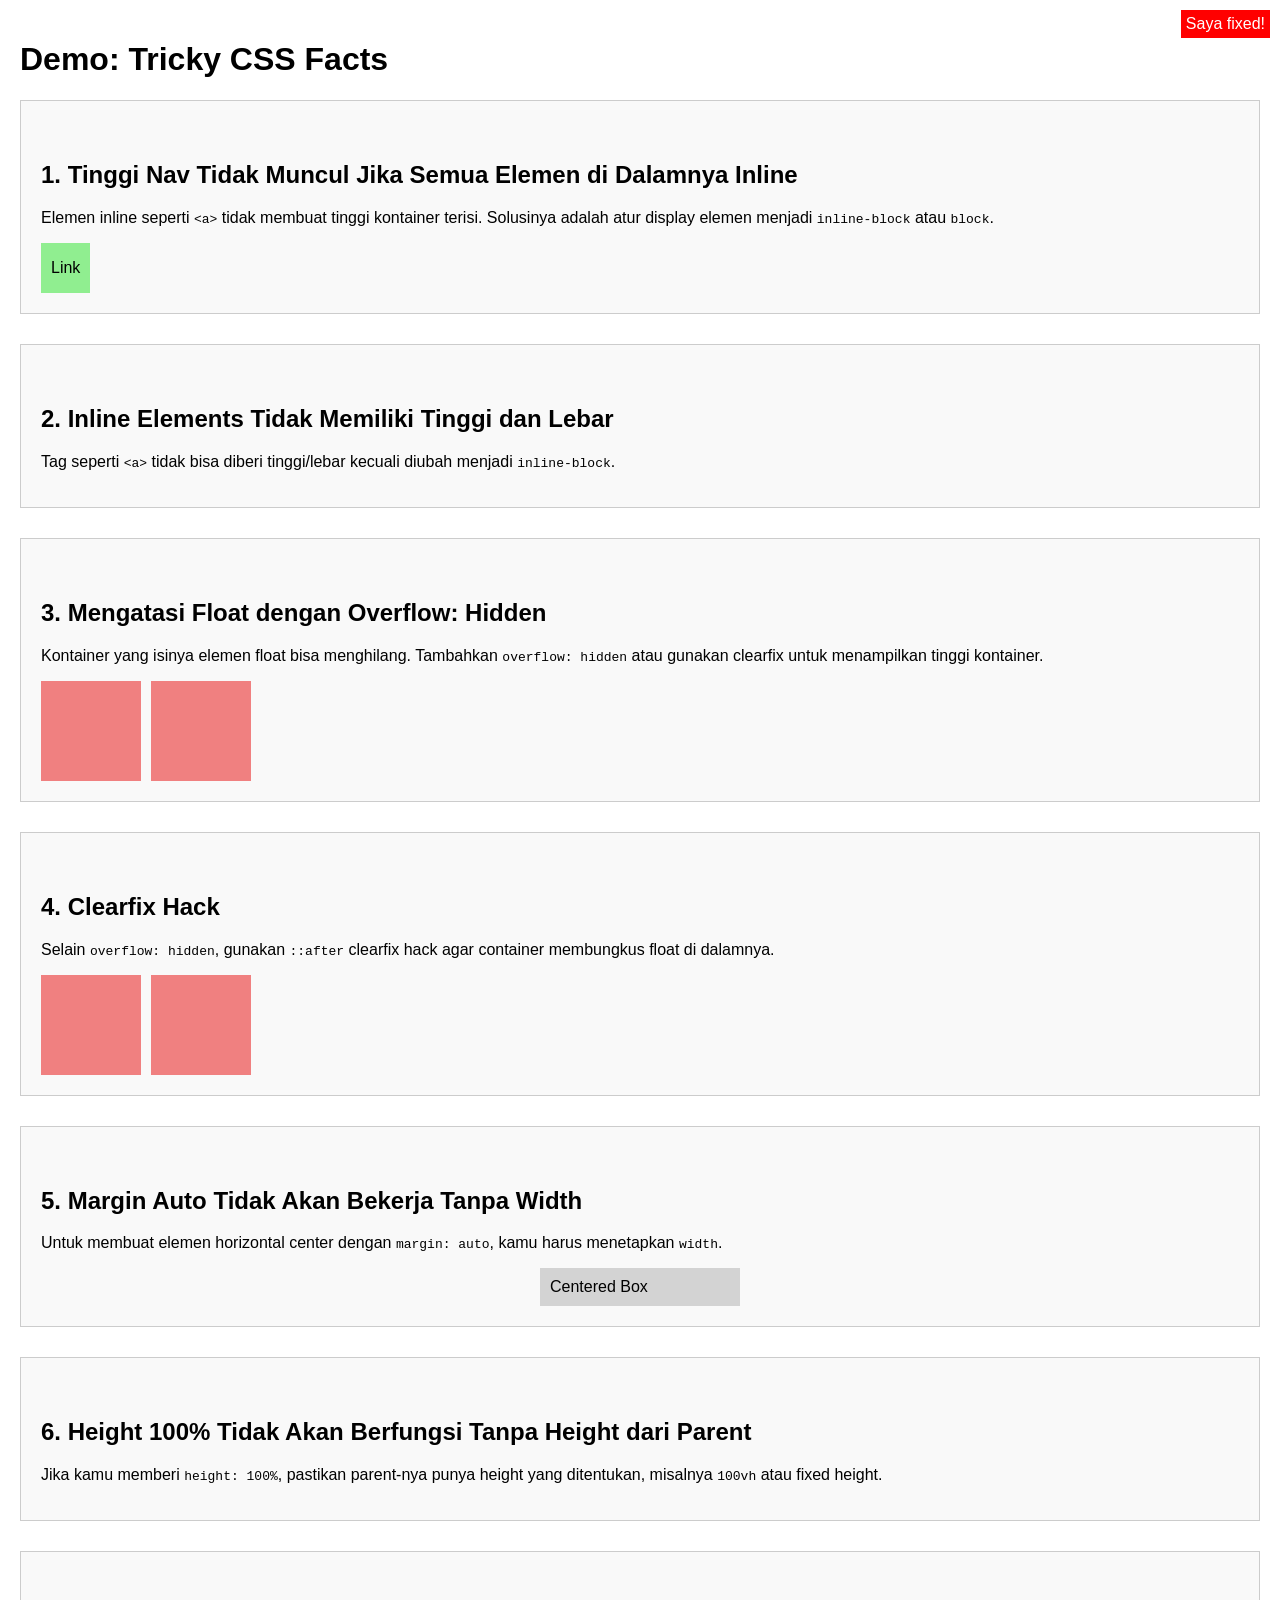
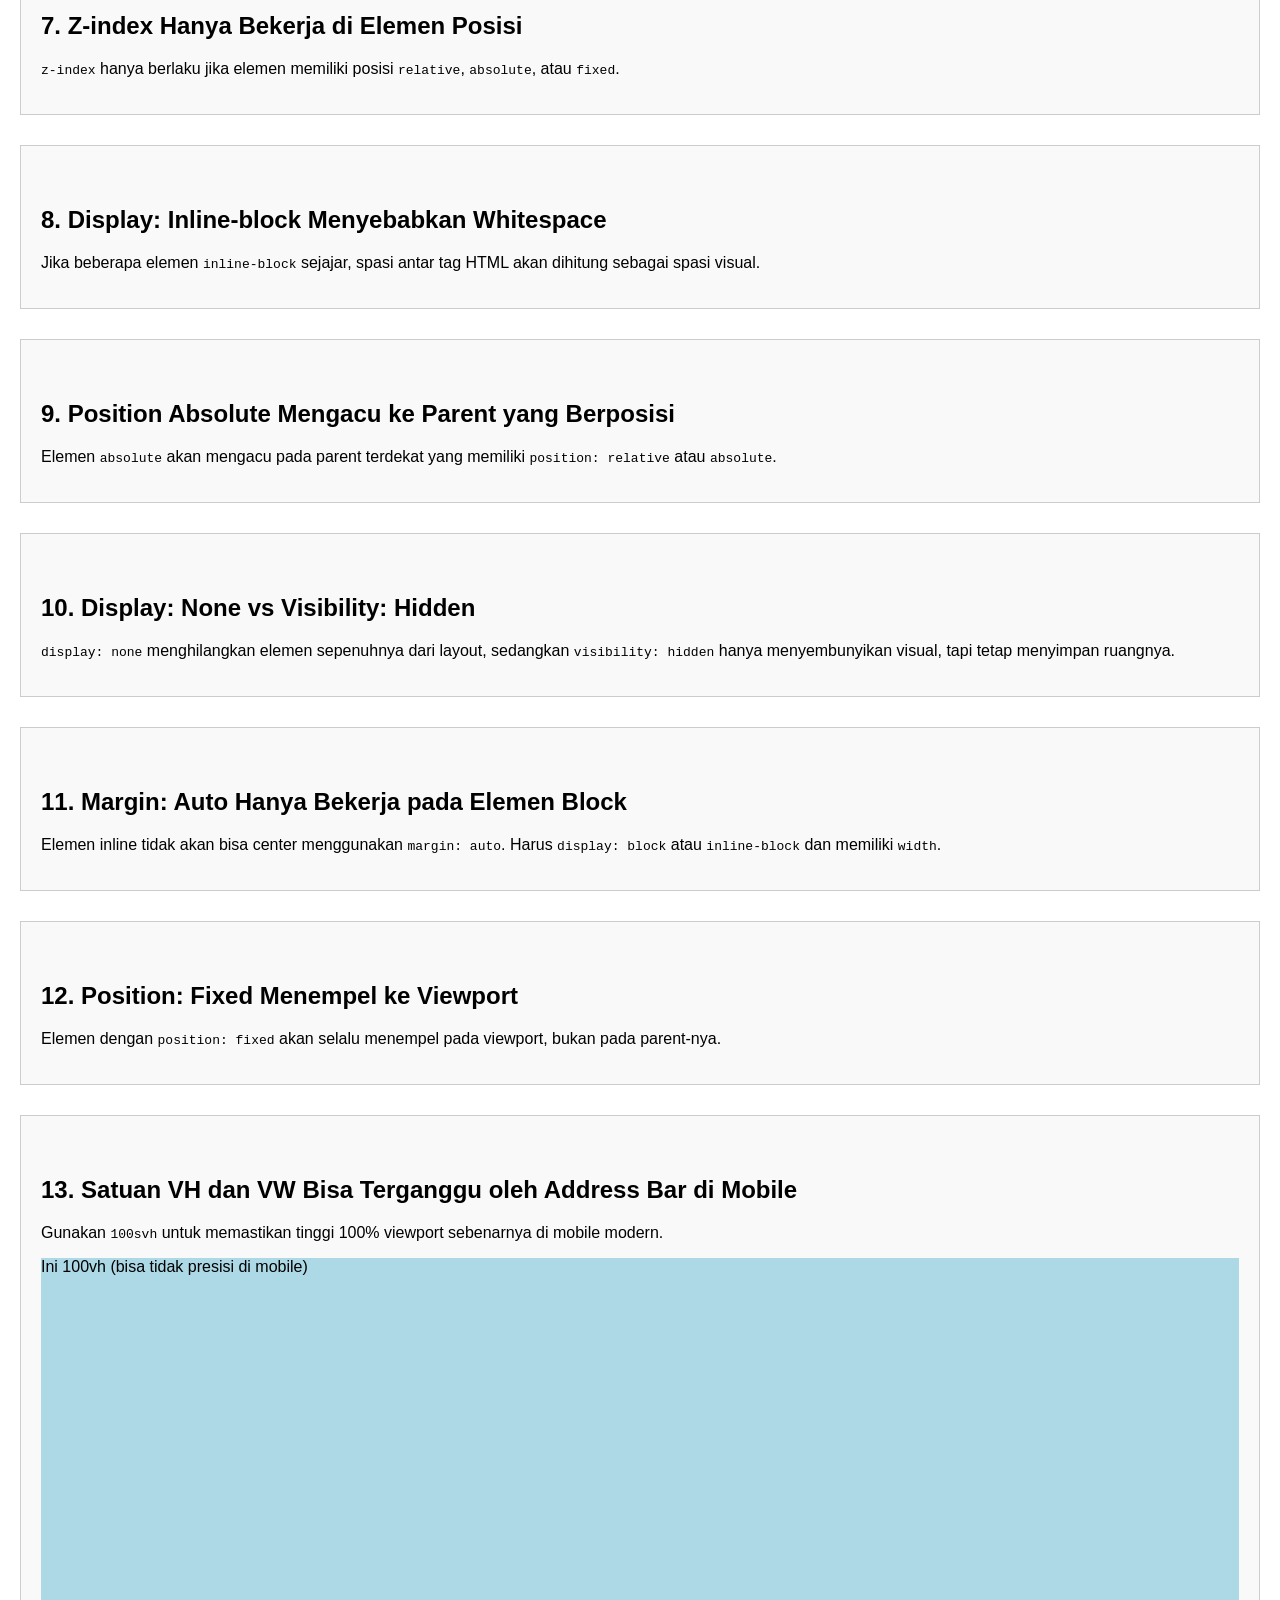
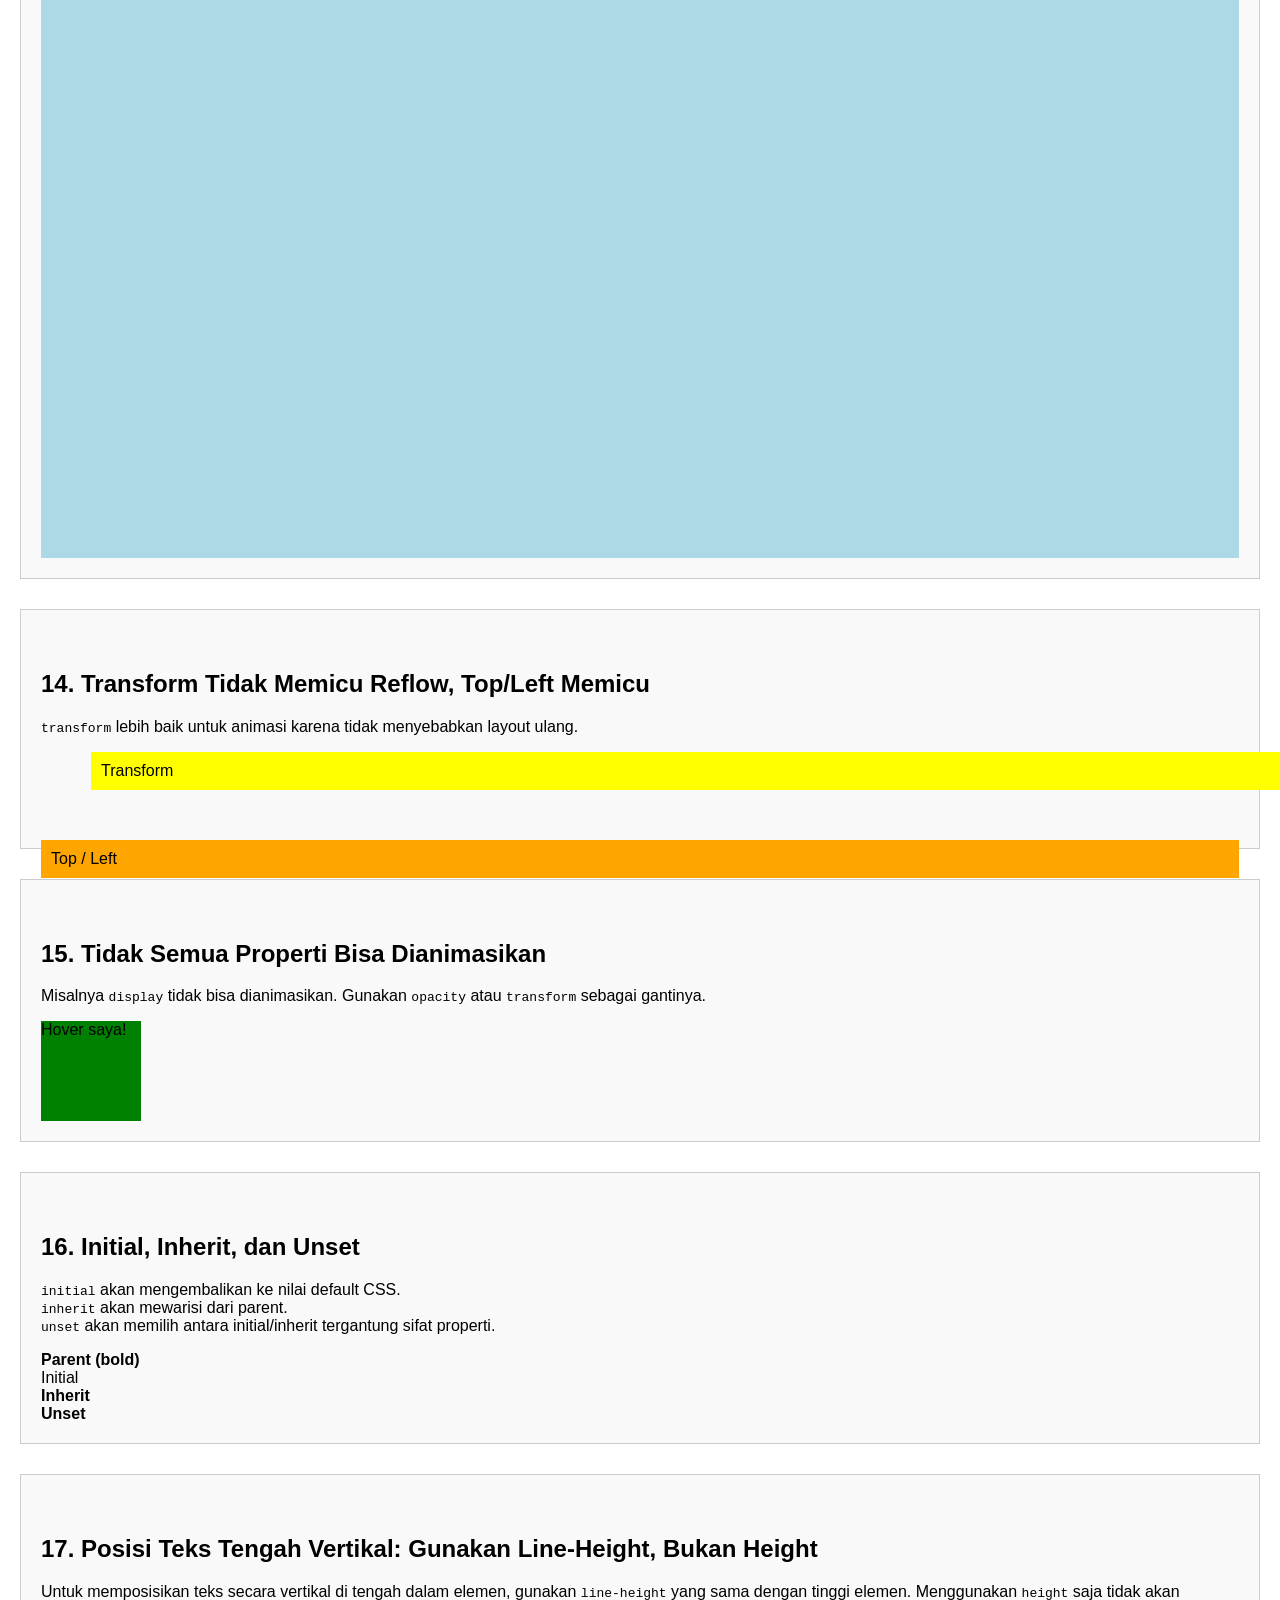
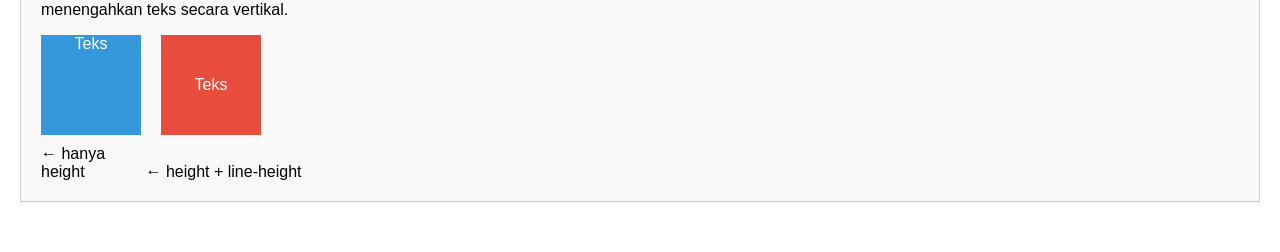
<file: tricky/index.html>
<!DOCTYPE html><html lang="en">
<head>
  <meta charset="UTF-8">
  <meta name="viewport" content="width=device-width, initial-scale=1.0">
  <title>CSS Tricky Facts Demo</title>
  <link href="style.css" rel="stylesheet" />
</head>
<body>
  <h1>Demo: Tricky CSS Facts</h1>
  <div class="fact">
    <h2>1. Tinggi Nav Tidak Muncul Jika Semua Elemen di Dalamnya Inline</h2>
    <p>Elemen inline seperti <code>&lt;a&gt;</code> tidak membuat tinggi kontainer terisi. Solusinya adalah atur display elemen menjadi <code>inline-block</code> atau <code>block</code>.</p>
    <div class="inline-element">Link</div>
  </div>
  <div class="fact">
    <h2>2. Inline Elements Tidak Memiliki Tinggi dan Lebar</h2>
    <p>Tag seperti <code>&lt;a&gt;</code> tidak bisa diberi tinggi/lebar kecuali diubah menjadi <code>inline-block</code>.</p>
  </div>
  <div class="fact">
    <h2>3. Mengatasi Float dengan Overflow: Hidden</h2>
    <p>Kontainer yang isinya elemen float bisa menghilang. Tambahkan <code>overflow: hidden</code> atau gunakan clearfix untuk menampilkan tinggi kontainer.</p>
    <div style="overflow: hidden;">
      <div class="box"></div>
      <div class="box"></div>
    </div>
  </div>
  <div class="fact">
    <h2>4. Clearfix Hack</h2>
    <p>Selain <code>overflow: hidden</code>, gunakan <code>::after</code> clearfix hack agar container membungkus float di dalamnya.</p>
    <div class="clearfix">
      <div class="box"></div>
      <div class="box"></div>
    </div>
  </div>
  <div class="fact">
    <h2>5. Margin Auto Tidak Akan Bekerja Tanpa Width</h2>
    <p>Untuk membuat elemen horizontal center dengan <code>margin: auto</code>, kamu harus menetapkan <code>width</code>.</p>
    <div style="width: 200px; margin: auto; background: lightgray; padding: 10px;">Centered Box</div>
  </div>
  <div class="fact">
    <h2>6. Height 100% Tidak Akan Berfungsi Tanpa Height dari Parent</h2>
    <p>Jika kamu memberi <code>height: 100%</code>, pastikan parent-nya punya height yang ditentukan, misalnya <code>100vh</code> atau fixed height.</p>
  </div>
  <div class="fact">
    <h2>7. Z-index Hanya Bekerja di Elemen Posisi</h2>
    <p><code>z-index</code> hanya berlaku jika elemen memiliki posisi <code>relative</code>, <code>absolute</code>, atau <code>fixed</code>.</p>
  </div>
  <div class="fact">
    <h2>8. Display: Inline-block Menyebabkan Whitespace</h2>
    <p>Jika beberapa elemen <code>inline-block</code> sejajar, spasi antar tag HTML akan dihitung sebagai spasi visual.</p>
  </div>
  <div class="fact">
    <h2>9. Position Absolute Mengacu ke Parent yang Berposisi</h2>
    <p>Elemen <code>absolute</code> akan mengacu pada parent terdekat yang memiliki <code>position: relative</code> atau <code>absolute</code>.</p>
  </div>
  <div class="fact">
    <h2>10. Display: None vs Visibility: Hidden</h2>
    <p><code>display: none</code> menghilangkan elemen sepenuhnya dari layout, sedangkan <code>visibility: hidden</code> hanya menyembunyikan visual, tapi tetap menyimpan ruangnya.</p>
  </div>
  <div class="fact">
    <h2>11. Margin: Auto Hanya Bekerja pada Elemen Block</h2>
    <p>Elemen inline tidak akan bisa center menggunakan <code>margin: auto</code>. Harus <code>display: block</code> atau <code>inline-block</code> dan memiliki <code>width</code>.</p>
  </div>
  <div class="fact">
    <h2>12. Position: Fixed Menempel ke Viewport</h2>
    <p>Elemen dengan <code>position: fixed</code> akan selalu menempel pada viewport, bukan pada parent-nya.</p>
    <div class="fixed-box">Saya fixed!</div>
  </div>
  <div class="fact">
    <h2>13. Satuan VH dan VW Bisa Terganggu oleh Address Bar di Mobile</h2>
    <p>Gunakan <code>100svh</code> untuk memastikan tinggi 100% viewport sebenarnya di mobile modern.</p>
    <div class="vh-box">Ini 100vh (bisa tidak presisi di mobile)</div>
  </div>
  <div class="fact">
    <h2>14. Transform Tidak Memicu Reflow, Top/Left Memicu</h2>
    <p><code>transform</code> lebih baik untuk animasi karena tidak menyebabkan layout ulang.</p>
    <div class="translate-box">Transform</div>
    <div class="top-box">Top / Left</div>
  </div>
  <div class="fact">
    <h2>15. Tidak Semua Properti Bisa Dianimasikan</h2>
    <p>Misalnya <code>display</code> tidak bisa dianimasikan. Gunakan <code>opacity</code> atau <code>transform</code> sebagai gantinya.</p>
    <div class="transition-box">Hover saya!</div>
  </div>
  <div class="fact">
    <h2>16. Initial, Inherit, dan Unset</h2>
    <p><code>initial</code> akan mengembalikan ke nilai default CSS.<br>
       <code>inherit</code> akan mewarisi dari parent.<br>
       <code>unset</code> akan memilih antara initial/inherit tergantung sifat properti.</p>
    <div class="initial-inherit-unset">Parent (bold)
      <div class="initial-demo">Initial</div>
      <div class="inherit-demo">Inherit</div>
      <div class="unset-demo">Unset</div>
    </div>
  </div>
    <div class="fact">
    <h2>17. Posisi Teks Tengah Vertikal: Gunakan Line-Height, Bukan Height</h2>
    <p>Untuk memposisikan teks secara vertikal di tengah dalam elemen, gunakan <code>line-height</code> yang sama dengan tinggi elemen. Menggunakan <code>height</code> saja tidak akan menengahkan teks secara vertikal.</p>
    <div class="nav-demo">
      <div class="box-height">Teks</div>
      <div class="box-lineheight">Teks</div>
    </div>
    <div style="margin-top: 10px;">
      <span style="display:inline-block; width: 100px;">← hanya height</span>
      <span style="display:inline-block; width: 160px;">← height + line-height</span>
    </div>
  </div>
</body>
</html>
</file>
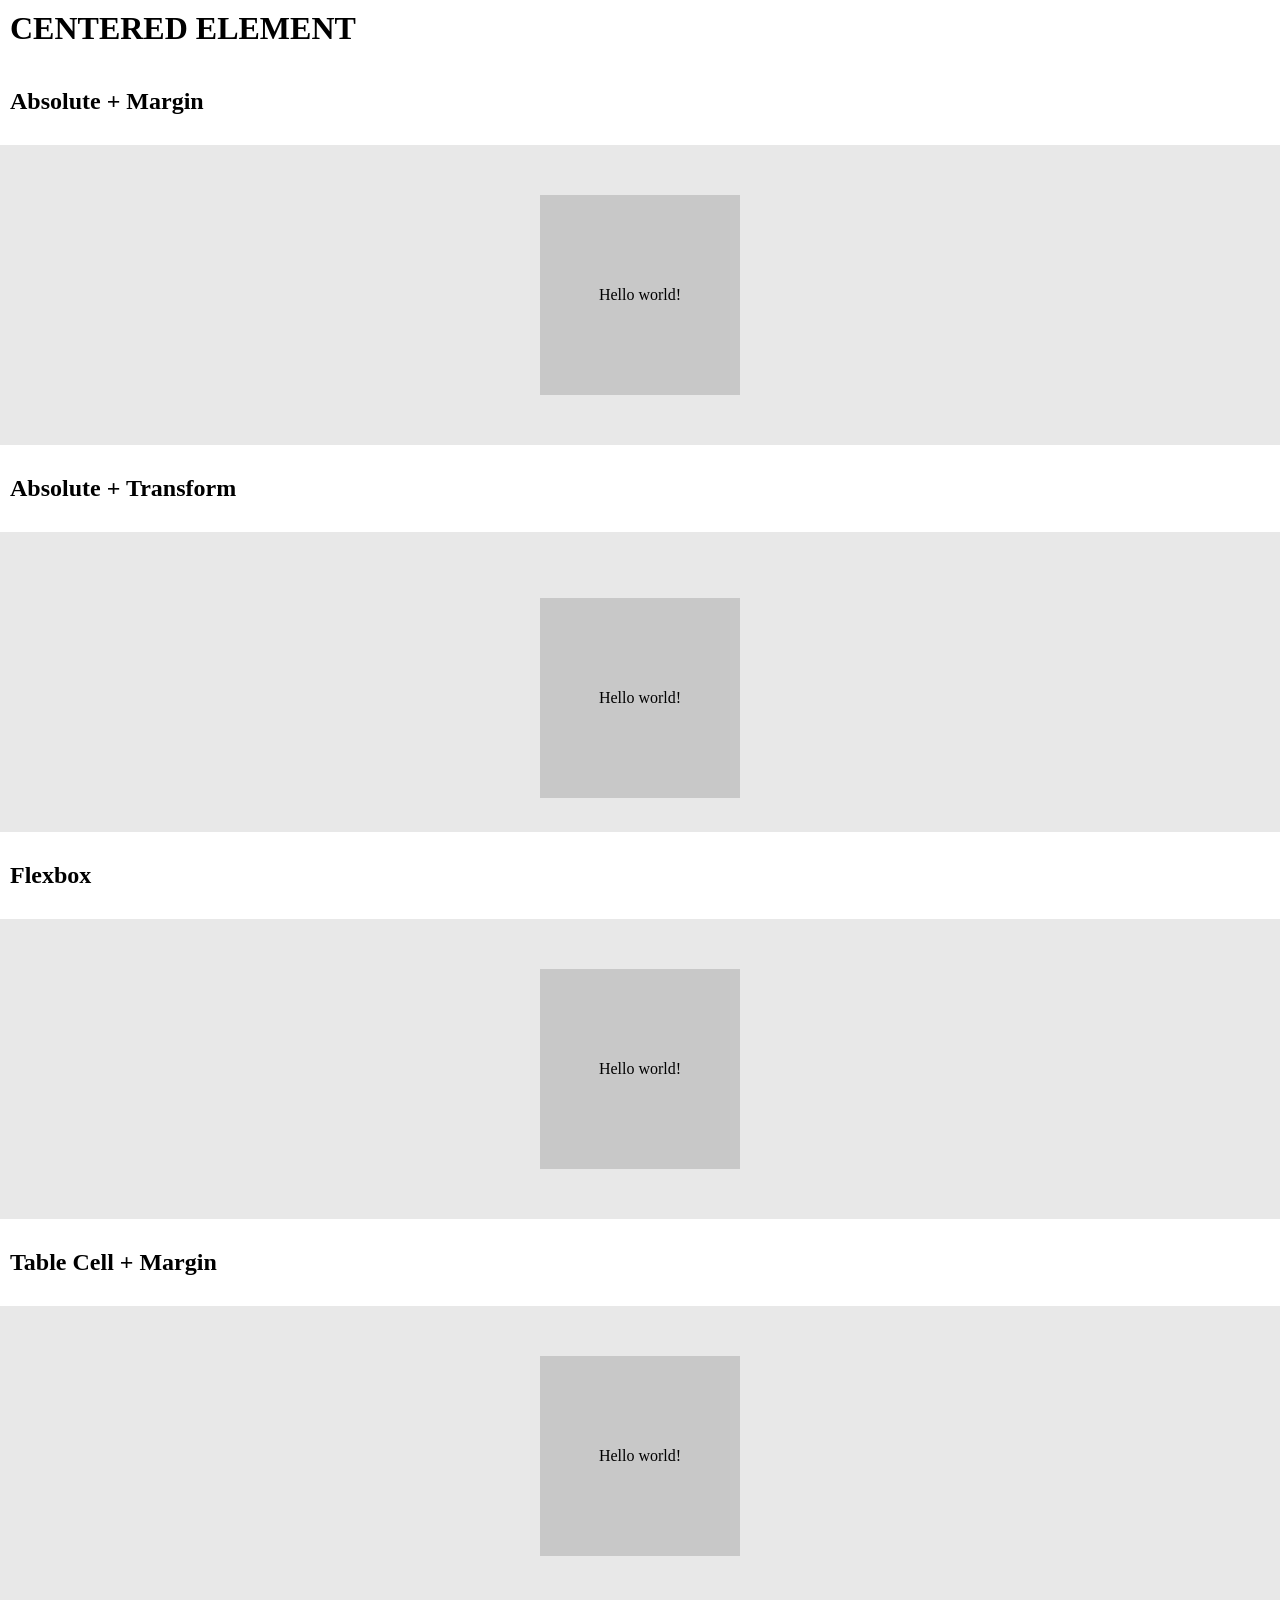
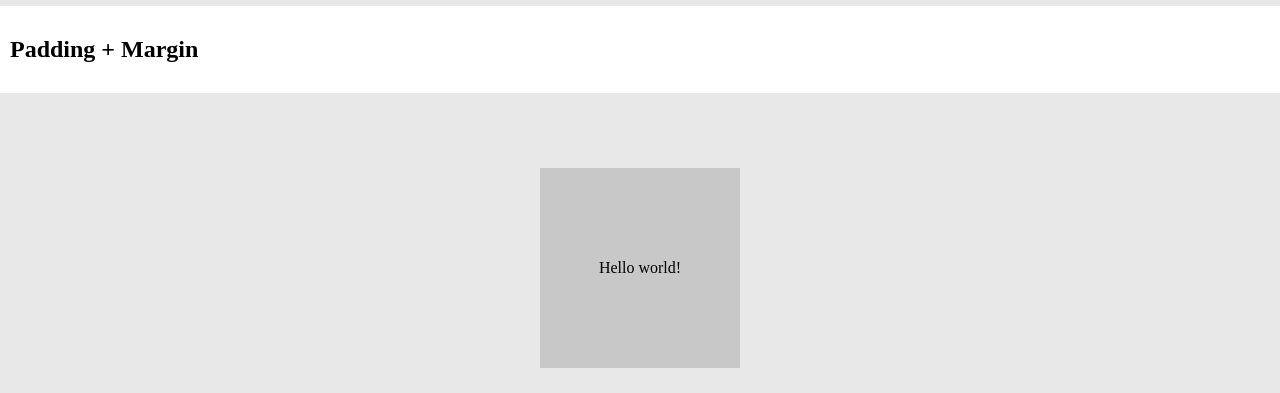
<file: core/centered_element.html>
<html lang="en">
<head>
    <meta charset="UTF-8">
    <meta http-equiv="X-UA-Compatible" content="IE=edge">
    <meta name="viewport" content="width=device-width, initial-scale=1.0">
    <title>Absolute + Margin</title>
    <style>
    body {
        margin: 0;   
    }
    
    h1,
    h2 {
        padding: 10px;
    }
    
    div {
        width: 100vw;
        height: 300px;
        background-color: #e8e8e8;
        box-sizing: border-box;
    }
    
    p {
        width: 200px;
        line-height: 200px;
        text-align: center;
        background-color: #c8c8c8;
    }
    
    #box-1,
    #box-2,
    #box-5    {
        position: relative;
    }
    
    #box-3 {
        display: flex;
        align-items: center;
        justify-content: center;
    }
    
    #box-4 {
        display: table-cell;
        vertical-align: middle;
    }
    
    #box-5 {
        padding-top: 75px;
    }
    
    #box-1 p{
        position: absolute;
        top: 50%;
        left: 50%;
        margin: -100px 0 0 -100px;
    }
        
    #box-2 p {
        position: absolute;
        top: 50%;
        left: 50%;
        transform: translate(-50%, -50%);
    }
    
    #box-3 p {
        text-align: center;
    }
    
    #box-4 p {
        margin: auto;
    }
    
    #box-5 p {
        margin: auto;
    }
    </style>
</head>
<body>
    <h1>CENTERED ELEMENT</h1>
    <h2>Absolute + Margin</h2>
    <div id="box-1">
        <p>Hello world!</p>        
    </div>
    
    <h2>Absolute + Transform</h2>
    <div id="box-2">
        <p>Hello world!</p>
    </div>
    
    <h2>Flexbox</h2>
    <div id="box-3">
        <p>Hello world!</p>        
    </div>
    
    <h2>Table Cell + Margin</h2>
    <div id="box-4">
        <p>Hello world!</p>
    </div>
    
    <h2>Padding + Margin</h2>
    <div id="box-5">
        <p>Hello world!</p>
    </div>
</body>
</html>
</file>
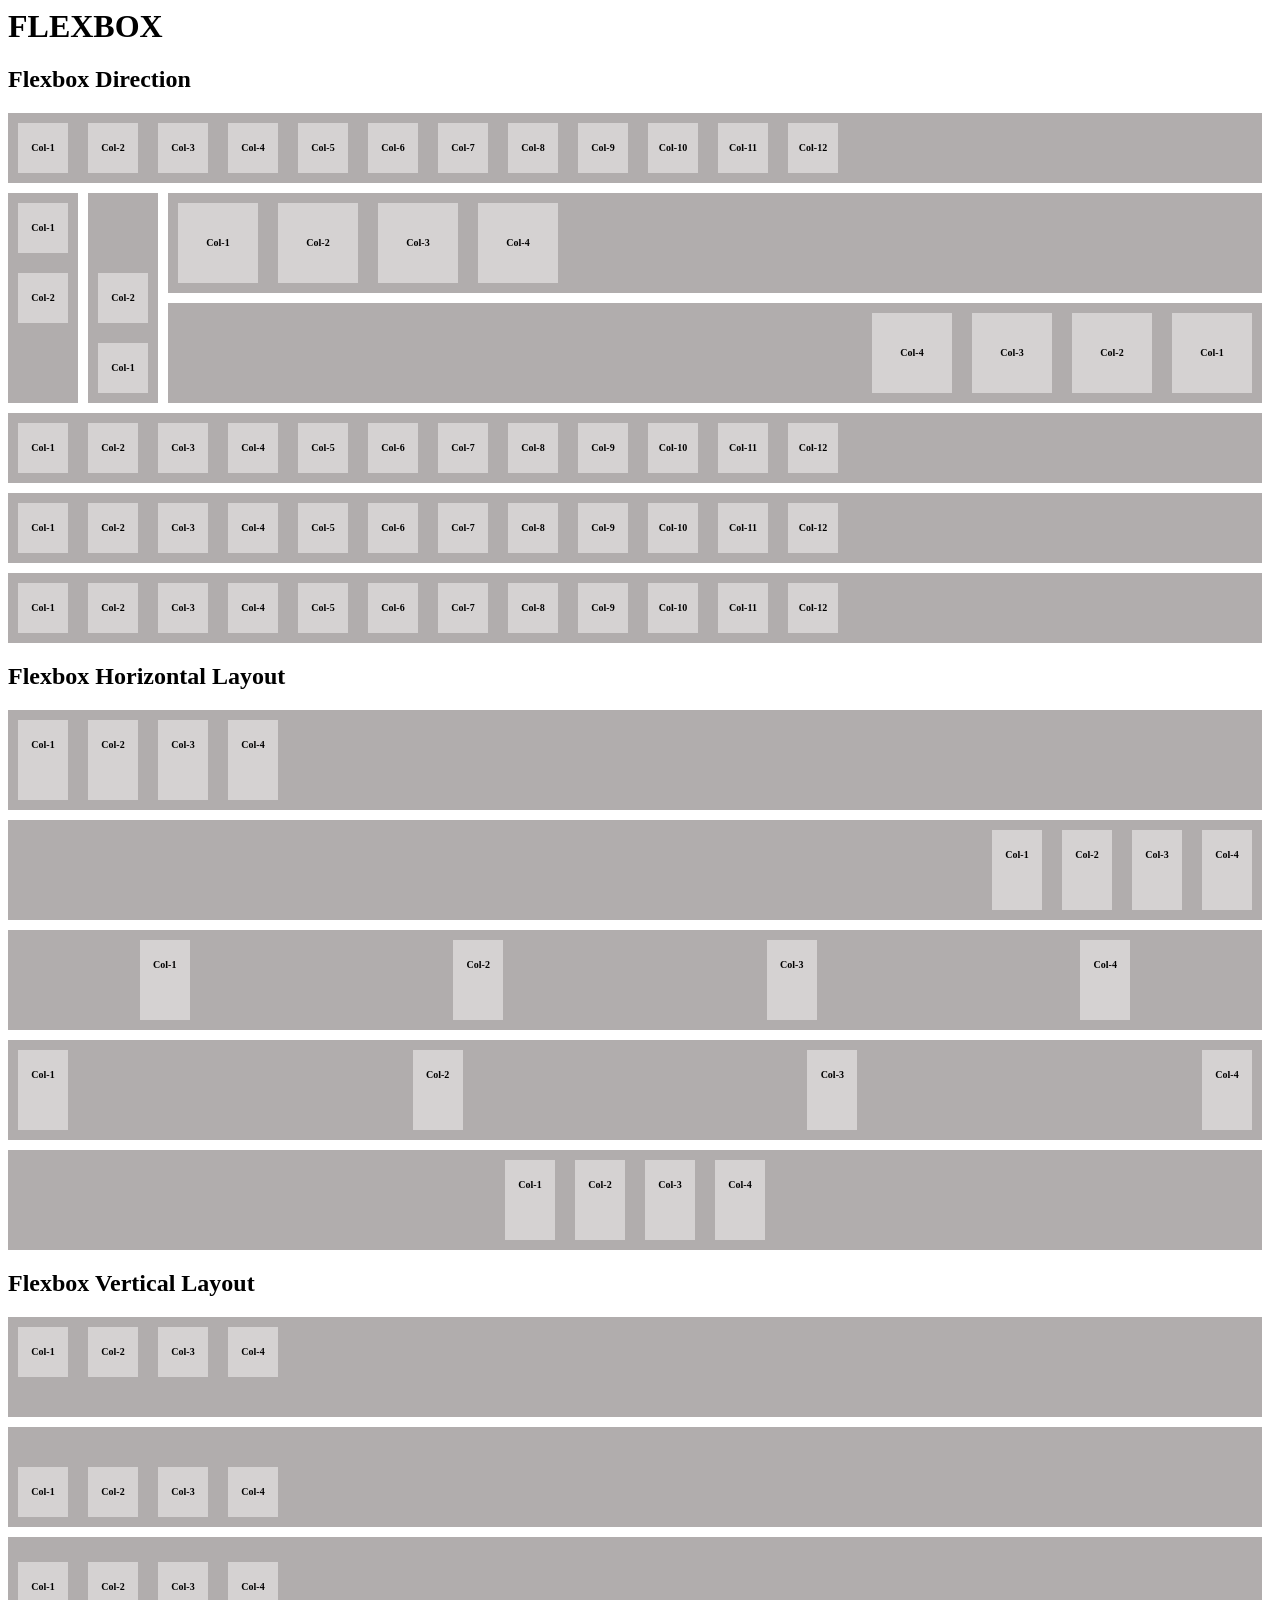
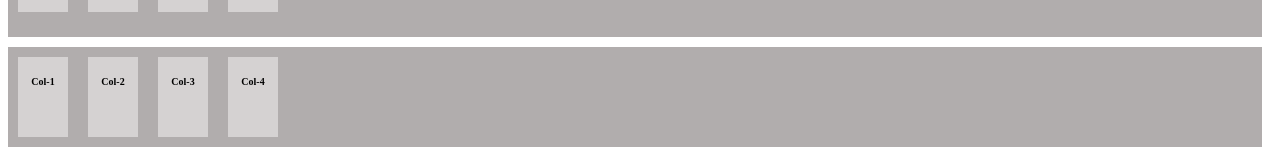
<file: core/flexbox.html>
<html lang="en">
<head>
    <meta charset="UTF-8">
    <meta http-equiv="X-UA-Compatible" content="IE=edge">
    <meta name="viewport" content="width=device-width, initial-scale=1.0">
    <title>Flexbox</title>
    <link href="../libs/flexbox.css" rel="stylesheet">
</head>
<body>
    <h1>FLEXBOX</h1>
    <!-- Flexbox Direction -->
    <h2>Flexbox Direction</h2>
    <div class="flex">
        <div>Col-1</div><div>Col-2</div><div>Col-3</div><div>Col-4</div><div>Col-5</div><div>Col-6</div><div>Col-7</div><div>Col-8</div><div>Col-9</div><div>Col-10</div><div>Col-11</div><div>Col-12</div>
    </div>
    <div class="flex-col">
        <div>Col-1</div><div>Col-2</div>
    </div>
    <div class="flex-col-reverse">
        <div>Col-1</div><div>Col-2</div>
    </div>
    <div class="flex-row">
        <div>Col-1</div><div>Col-2</div><div>Col-3</div><div>Col-4</div>
    </div>
    <div class="flex-row-reverse">
        <div>Col-1</div><div>Col-2</div><div>Col-3</div><div>Col-4</div>
    </div>
    <div class="flex-wrap">
        <div>Col-1</div><div>Col-2</div><div>Col-3</div><div>Col-4</div><div>Col-5</div><div>Col-6</div><div>Col-7</div><div>Col-8</div><div>Col-9</div><div>Col-10</div><div>Col-11</div><div>Col-12</div>
    </div>
    <div class="flex-wrap-reverse">
        <div>Col-1</div><div>Col-2</div><div>Col-3</div><div>Col-4</div><div>Col-5</div><div>Col-6</div><div>Col-7</div><div>Col-8</div><div>Col-9</div><div>Col-10</div><div>Col-11</div><div>Col-12</div>
    </div>
    <div class="flex-flow">
        <div>Col-1</div><div>Col-2</div><div>Col-3</div><div>Col-4</div><div>Col-5</div><div>Col-6</div><div>Col-7</div><div>Col-8</div><div>Col-9</div><div>Col-10</div><div>Col-11</div><div>Col-12</div>
    </div>
    
    <!-- Flexbox Horizontal Layout -->
    <h2 class="layout-flex">Flexbox Horizontal Layout</h2>
    <div class="flexbox-hl-start">
        <div>Col-1</div><div>Col-2</div><div>Col-3</div><div>Col-4</div>
    </div>
    <div class="flexbox-hl-end">
        <div>Col-1</div><div>Col-2</div><div>Col-3</div><div>Col-4</div>
    </div>
    <div class="flexbox-hl-space-around">
        <div>Col-1</div><div>Col-2</div><div>Col-3</div><div>Col-4</div>
    </div>
    <div class="flexbox-hl-space-between">
        <div>Col-1</div><div>Col-2</div><div>Col-3</div><div>Col-4</div>
    </div>
    <div class="flexbox-hl-center">
        <div>Col-1</div><div>Col-2</div><div>Col-3</div><div>Col-4</div>
    </div>
    
    <h2 class="layout-flex">Flexbox Vertical Layout</h2>
    <div class="flexbox-vl-start">
        <div>Col-1</div><div>Col-2</div><div>Col-3</div><div>Col-4</div>
    </div>
    <div class="flexbox-vl-end">
        <div>Col-1</div><div>Col-2</div><div>Col-3</div><div>Col-4</div>
    </div>
    <div class="flexbox-vl-center">
        <div>Col-1</div><div>Col-2</div><div>Col-3</div><div>Col-4</div>
    </div>
    <div class="flexbox-vl-stretch">
        <div>Col-1</div><div>Col-2</div><div>Col-3</div><div>Col-4</div>
    </div>
</body>
</html>
</file>
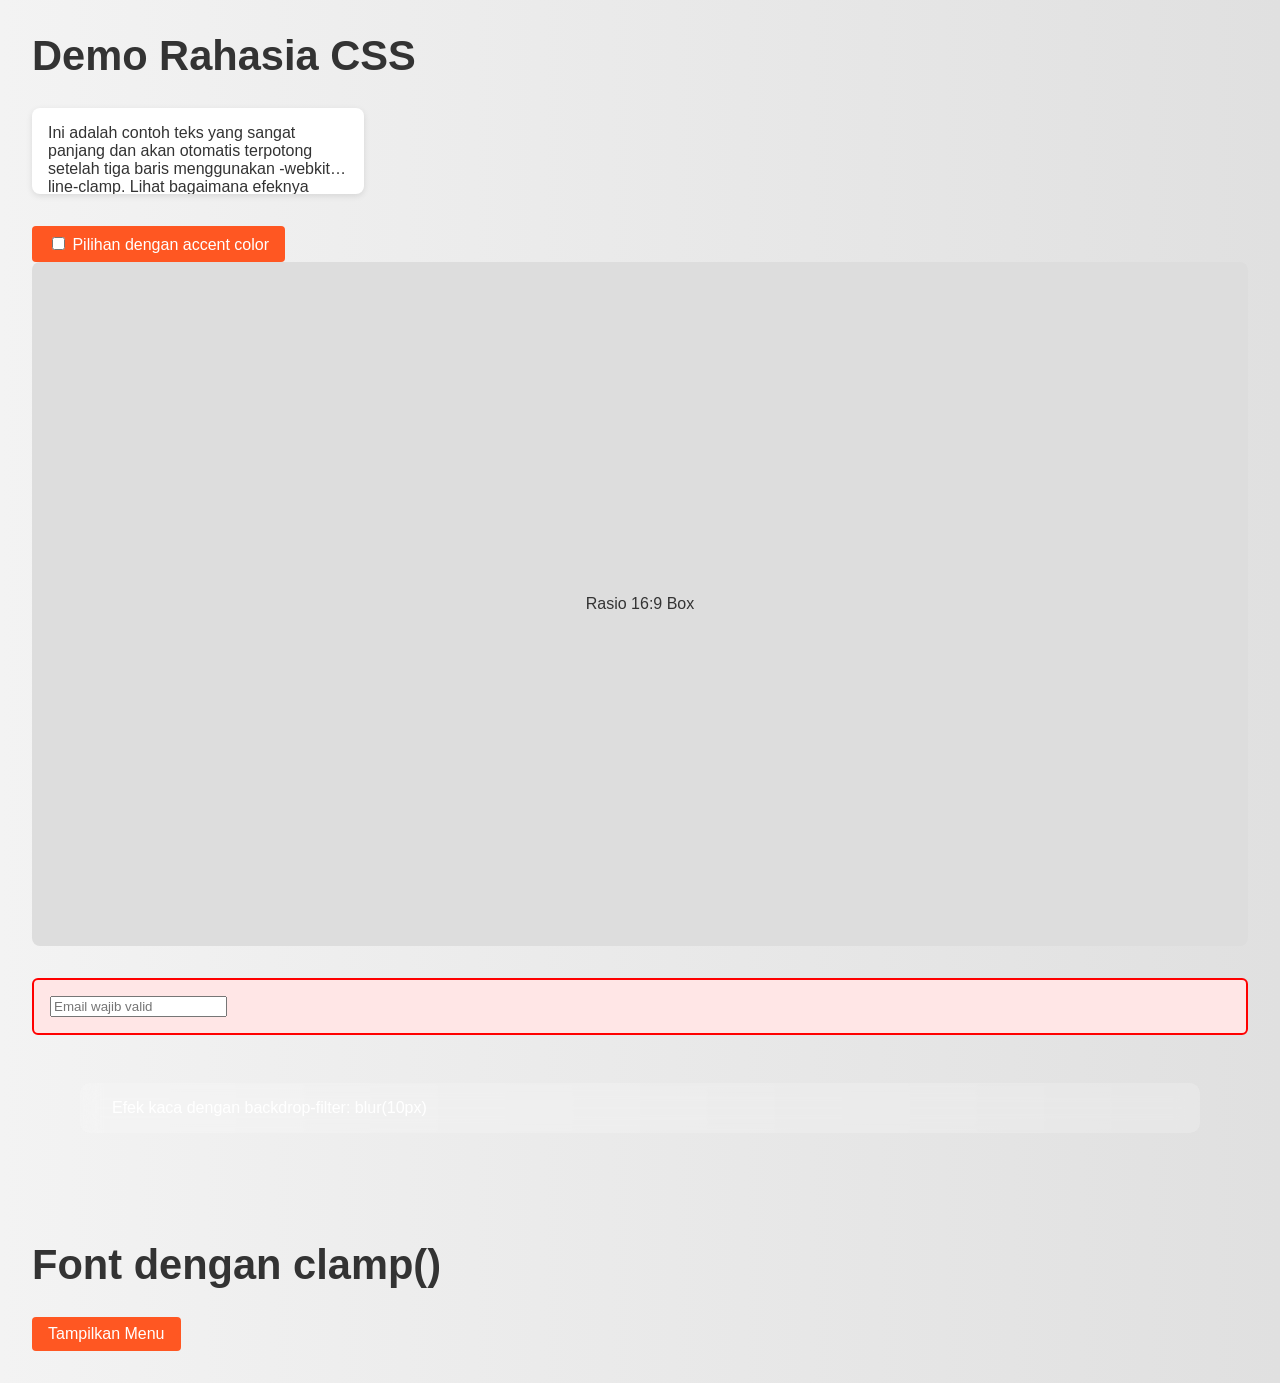
<file: core/secrets.html>
<!DOCTYPE html>
<html lang="en">
<head>
  <meta charset="UTF-8" />
  <meta name="viewport" content="width=device-width, initial-scale=1.0"/>
  <title>Secret</title>
  <link href="../libs/secret.css" rel="stylesheet" />
</head>
<body>
  <h1>Demo Rahasia CSS</h1>

  <!-- Clamp Text -->
  <div class="clamp-text">
    Ini adalah contoh teks yang sangat panjang dan akan otomatis terpotong setelah tiga baris menggunakan -webkit-line-clamp. Lihat bagaimana efeknya bekerja dengan elegan.
  </div>

  <!-- Accent Color -->
  <div class="accent-example">
    <label><input type="checkbox" /> Pilihan dengan accent color</label>
  </div>

  <!-- Aspect Ratio -->
  <div class="aspect">
    Rasio 16:9 Box
  </div>

  <!-- :has() Selector -->
  <form>
    <input type="email" placeholder="Email wajib valid" required />
  </form>

  <!-- Backdrop Filter -->
  <div class="glass-container">
    <div class="glass">
      Efek kaca dengan backdrop-filter: blur(10px)
    </div>
  </div>

  <!-- Responsive Font -->
  <h1>Font dengan clamp()</h1>

  <!-- Checkbox Hack -->
  <div>
    <input type="checkbox" id="toggle" hidden />
    <label for="toggle">Tampilkan Menu</label>
    <div class="menu">
      Ini adalah konten menu tersembunyi menggunakan checkbox hack.
    </div>
  </div>

</body>
</html>
</file>
<file: tricky/style.css>
* {
  box-sizing: border-box;
}
body {
  font-family: sans-serif;
  margin: 0;
  padding: 20px;
}
h2 {
  margin-top: 40px;
}
.fact {
  border: 1px solid #ccc;
  padding: 20px;
  margin-bottom: 30px;
  background-color: #f9f9f9;
}
.demo-box {
  margin-top: 10px;
  padding: 10px;
  background: #eee;
}
.clearfix::after {
  content: "";
  display: table;
  clear: both;
}
.box {
  width: 100px;
  height: 100px;
  float: left;
  margin-right: 10px;
  background: lightcoral;
}
.inline-element {
  display: inline-block;
  background: lightgreen;
  height: 50px;
  line-height: 50px;
  padding: 0 10px;
}
.fixed-box {
  position: fixed;
  top: 10px;
  right: 10px;
  background: red;
  color: white;
  padding: 5px;
}
.vh-box {
  height: 100vh;
  background: lightblue;
}
.translate-box {
  transform: translateX(50px);
  background: yellow;
  padding: 10px;
}
.top-box {
  position: relative;
  top: 50px;
  background: orange;
  padding: 10px;
}
.transition-box {
  width: 100px;
  height: 100px;
  background: green;
  transition: background 0.5s;
}
.transition-box:hover {
  background: darkgreen;
}
.initial-inherit-unset {
  font-weight: bold;
}
.initial-demo {
  font-weight: initial;
}
.inherit-demo {
  font-weight: inherit;
}
.unset-demo {
  font-weight: unset;
}

.nav-demo {
  display: flex;
  gap: 20px;
}

.box-height {
  background: #3498db;
  color: white;
  height: 100px;
  width: 100px;
  text-align: center;
  /* Teks tidak akan vertikal tengah */
}

.box-lineheight {
  background: #e74c3c;
  color: white;
  height: 100px;
  width: 100px;
  text-align: center;
  line-height: 100px; /* Teks berada di tengah vertikal */
}
</file>
<file: libs/flexbox.css>
div {
    margin: 0 10px 10px 0;
    background: #b1adad;
}

div div {
    margin: 10px;
    width: 50px;
    line-height: 50px;
    background: #d5d2d2;
    text-align: center;
    font-size: 10px;
    font-weight: bold;
}

.flex {
    display: flex;
}

.flex-col {
    display: flex;
    flex-direction: column;
    float: left;
    width:fit-content;
    height: 210px;
}

.flex-col-reverse {
    display: flex;
    flex-direction: column-reverse;
    float: left;
    width: fit-content;
    height: 210px;
}

.flex-row {
    display: flex;
    flex-direction: row;
    width: auto;
}

.flex-row div, .flex-row-reverse div{
    width: 80px;
    line-height: 80px;
}

.flex-row-reverse {
    display: flex;
    flex-direction: row-reverse;
    width: auto;
}

.flex-wrap {
    display: flex;
    flex-wrap: wrap;
}

.flex-wrap-reverse {
    display: flex;
    flex-wrap: wrap-reverse;
}

.flex-flow {
    display: flex;
    flex-flow: row wrap;
}

/* Set to height of layout */
.layout-flex ~ div {
    height: 100px;
}

/* Horizontal Layout */
.flexbox-hl-start {
    display: flex;
    justify-content: start;
}

.flexbox-hl-end {
    display: flex;
    justify-content: end;
}

.flexbox-hl-space-around {
    display: flex;
    justify-content: space-around;
}

.flexbox-hl-space-between {
    display: flex;
    justify-content: space-between;
}

.flexbox-hl-center {
    display: flex;
    justify-content: center;
}

/* Vertical Layout */
.flexbox-vl-start {
    display: flex;
    align-items: start;
}

.flexbox-vl-end {
    display: flex;
    align-items: end;
}

.flexbox-vl-center {
    display: flex;
    align-items: center;
}

.flexbox-vl-stretch {
    display: flex;
    align-items: stretch;
}
</file>
<file: libs/secret.css>
:root {
  --accent: #ff5722;
}

body {
  font-family: sans-serif;
  margin: 2rem;
  background: linear-gradient(to right, #f3f3f3, #e0e0e0);
  color: #333;
}

/* 1. Text Clamp */
.clamp-text {
  width: 300px;
  display: -webkit-box;
  -webkit-line-clamp: 3;
  -webkit-box-orient: vertical;
  overflow: hidden;
  background: white;
  padding: 1rem;
  border-radius: 8px;
  box-shadow: 0 2px 6px rgba(0, 0, 0, 0.1);
  margin-bottom: 2rem;
}

/* 2. Accent Color */
.accent-example input[type="checkbox"] {
  accent-color: var(--accent);
}

/* 3. Tap Highlight Color */
* {
  -webkit-tap-highlight-color: transparent;
}

/* 4. Custom Scrollbar (WebKit) */
::-webkit-scrollbar {
  width: 10px;
}

::-webkit-scrollbar-thumb {
  background-color: var(--accent);
  border-radius: 5px;
}

/* 5. Aspect Ratio */
.aspect {
  aspect-ratio: 16 / 9;
  background: #ddd;
  display: flex;
  justify-content: center;
  align-items: center;
  margin-bottom: 2rem;
  border-radius: 8px;
}

/* 6. :has() Selector */
form:has(input:invalid) {
  border: 2px solid red;
  padding: 1rem;
  border-radius: 6px;
  background: #ffe6e6;
}

/* 7. Backdrop Filter */
.glass {
  backdrop-filter: blur(10px);
  background: rgba(255, 255, 255, 0.2);
  padding: 1rem 2rem;
  border-radius: 10px;
  color: #fff;
  margin-bottom: 2rem;
}

.glass-container {
  background: url(https://picsum.photos/800/300) center/cover no-repeat;
  padding: 3rem;
  color: white;
}

/* 8. Responsive Font Size with clamp */
h1 {
  font-size: clamp(1.5rem, 2vw + 1rem, 3rem);
}

/* 9. Checkbox Hack */
#toggle:checked + .menu {
  display: block;
}

.menu {
  display: none;
  margin-top: 1rem;
  background: white;
  padding: 1rem;
  border: 1px solid #ccc;
  border-radius: 6px;
}

label {
  cursor: pointer;
  display: inline-block;
  background: var(--accent);
  color: white;
  padding: 0.5rem 1rem;
  border-radius: 4px;
}
</file>
